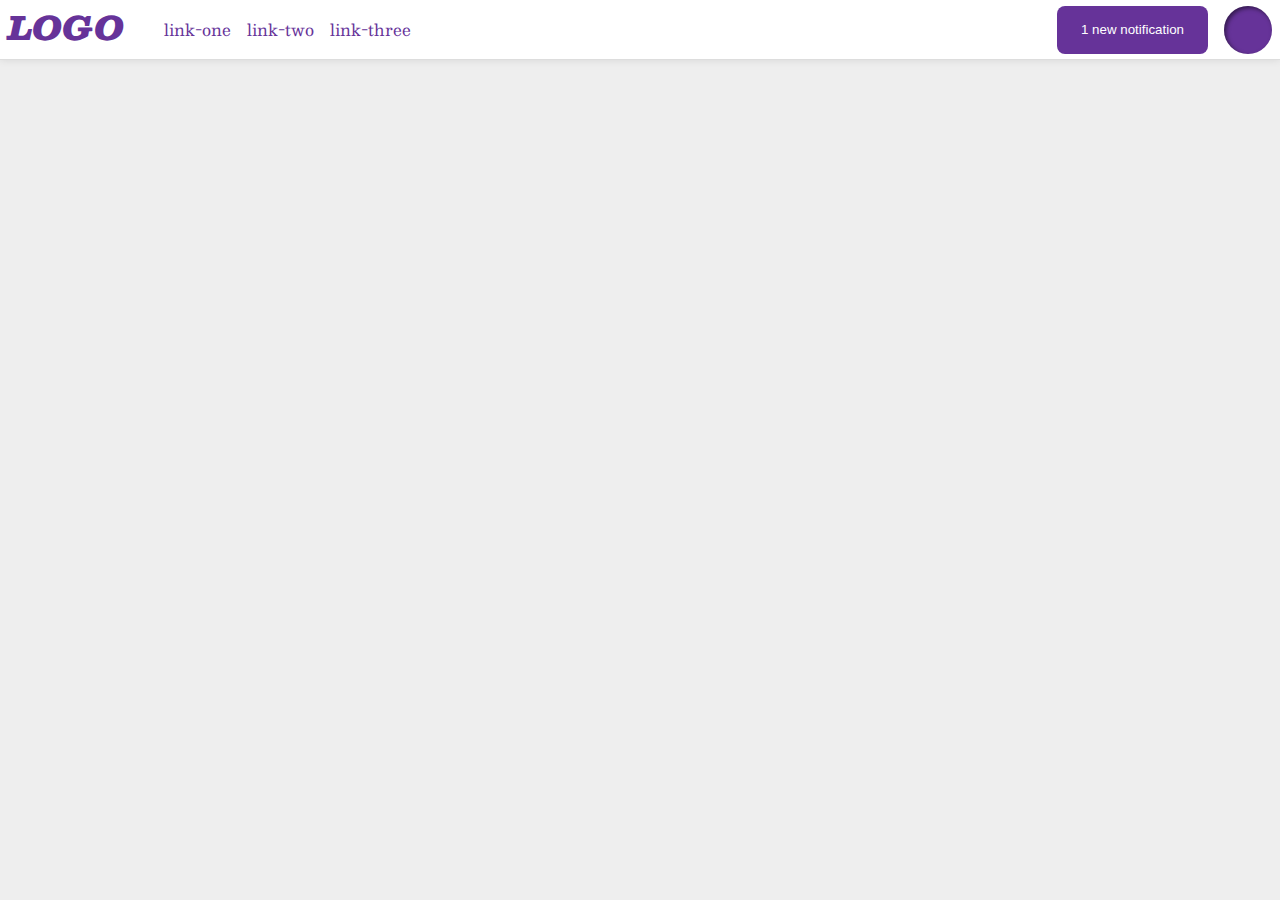
<file: flex/03-flex-header-2/index.html>
<!DOCTYPE html>
<html lang="en">

<head>
  <meta charset="UTF-8">
  <meta http-equiv="X-UA-Compatible" content="IE=edge">
  <meta name="viewport" content="width=device-width, initial-scale=1.0">
  <title>Flex Header 2</title>
  <link rel="stylesheet" href="style.css">
</head>

<body>
  <div class="header">
    <div class="push-left">
      <div class="logo">
        LOGO
      </div>
      <ul class="links">
        <li><a href="https://google.com">link-one</a></li>
        <li><a href="https://google.com">link-two</a></li>
        <li><a href="https://google.com">link-three</a></li>
      </ul>
    </div>
    <div class="push-right">
      <button class="notifications">
        1 new notification
      </button>
      <div class="profile-image"></div>
    </div>
  </div>
</body>

</html>
</file>
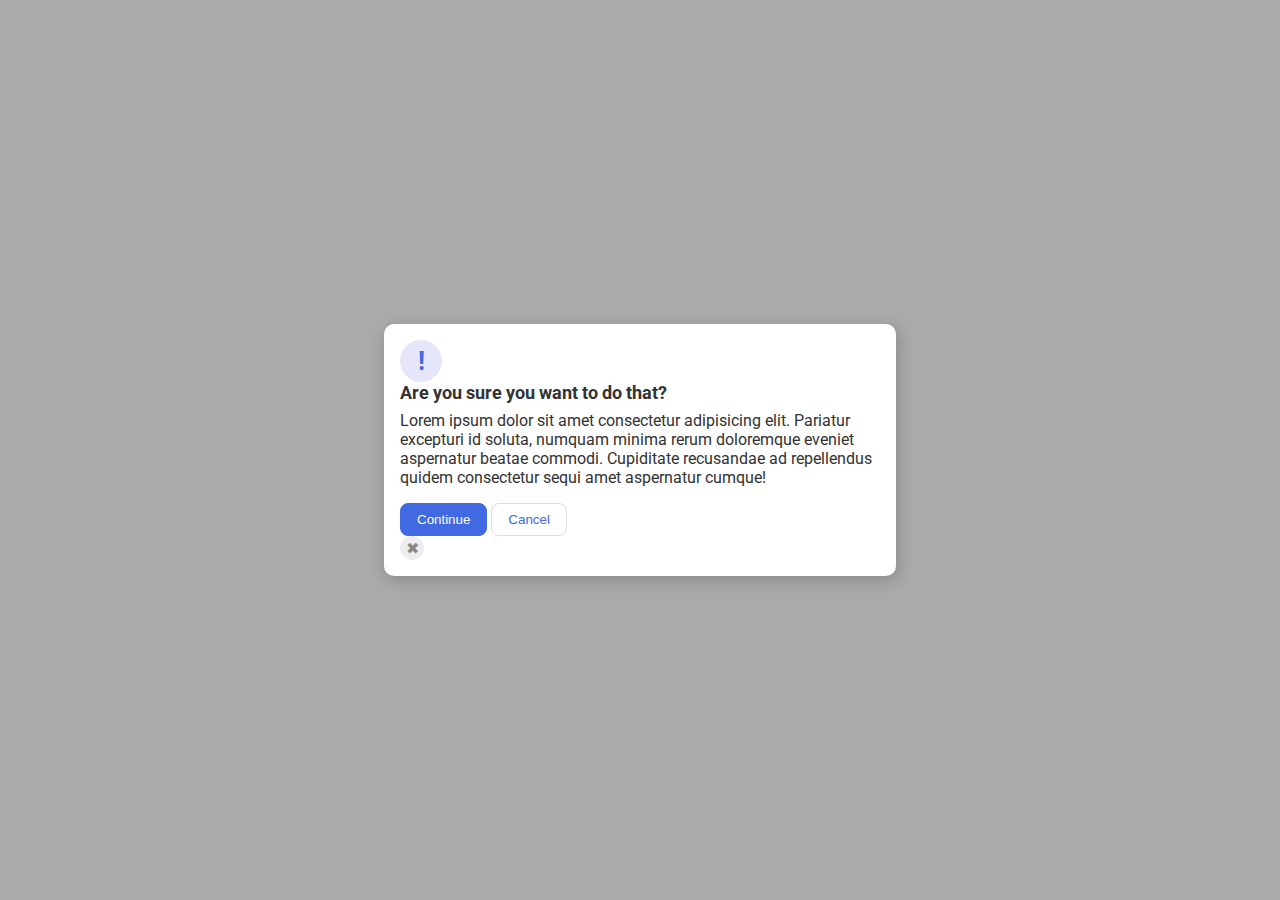
<file: flex/05-flex-modal/index.html>
<!DOCTYPE html>
<html lang="en">

<head>
  <meta charset="UTF-8">
  <meta http-equiv="X-UA-Compatible" content="IE=edge">
  <meta name="viewport" content="width=device-width, initial-scale=1.0">
  <link rel="stylesheet" href="style.css">
  <title>Modal</title>
</head>

<body>
  <div class="modal">
    <div class="container">
      <div class="item-1">
        <div class="icon">!</div>
      </div>
      <div class="item-2">
        <div class="header">Are you sure you want to do that?</div>
        <div class="text">Lorem ipsum dolor sit amet consectetur adipisicing elit. Pariatur excepturi id soluta, numquam
          minima rerum doloremque eveniet aspernatur beatae commodi. Cupiditate recusandae ad repellendus quidem
          consectetur
          sequi amet aspernatur cumque!</div>
        <div class="buttons">
          <button class="continue">Continue</button>
          <button class="cancel">Cancel</button>
        </div>
      </div>
      <div class="item-3">
        <button class="close-button">✖</button>
      </div>
    </div>

  </div>
</body>

</html>
</file>
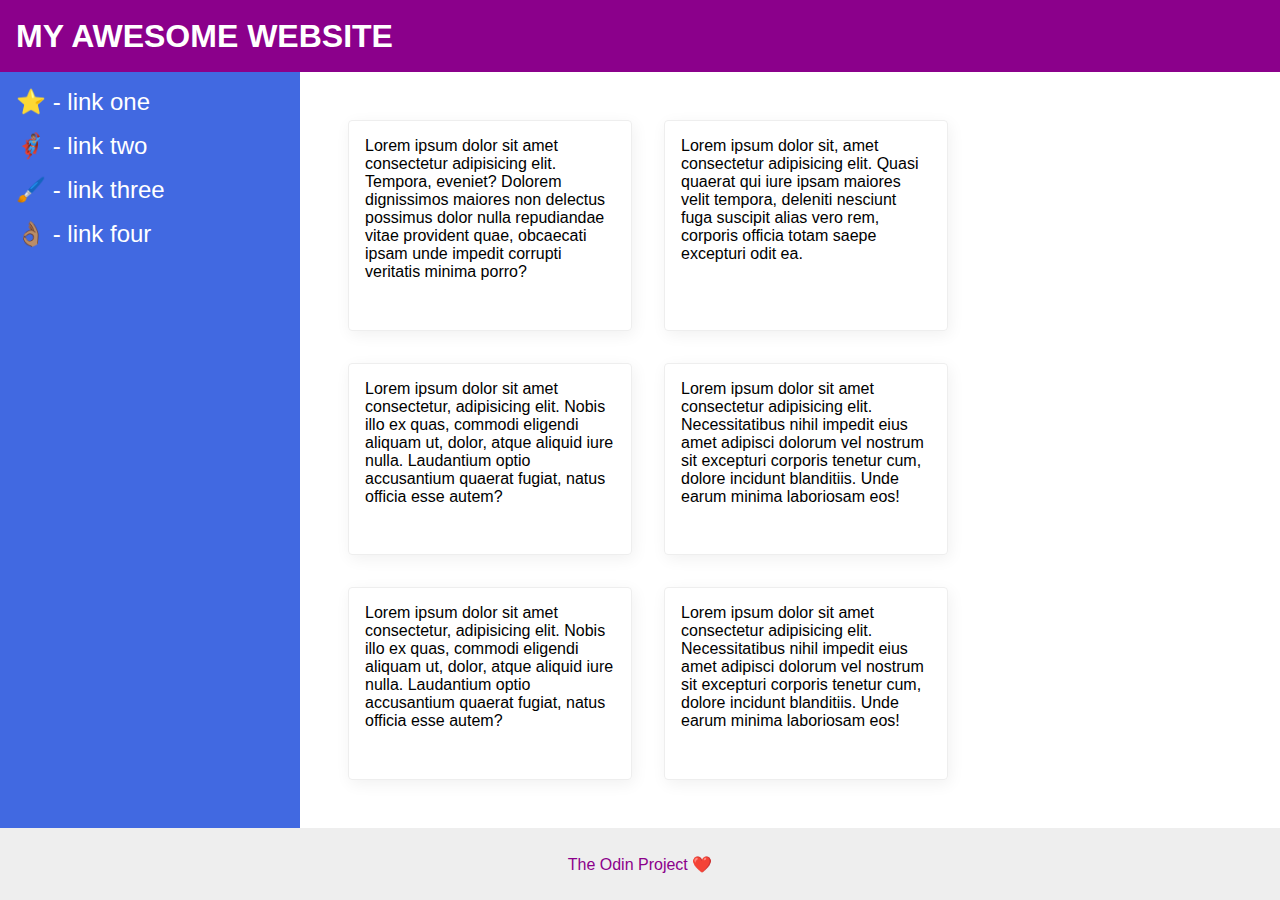
<file: flex/07-flex-layout-2/index.html>
<!DOCTYPE html>
<html lang="en">

<head>
  <meta charset="UTF-8">
  <meta http-equiv="X-UA-Compatible" content="IE=edge">
  <meta name="viewport" content="width=device-width, initial-scale=1.0">
  <title>The Holy Grail</title>
  <link rel="stylesheet" href="style.css">
</head>

<body>
  <div class="header">
    MY AWESOME WEBSITE
  </div>

  <div class="container">
    <div class="sidebar">
      <ul>
        <li><a href="#">⭐ - link one</a></li>
        <li><a href="#">🦸🏽‍♂️ - link two</a></li>
        <li><a href="#">🖌️ - link three</a></li>
        <li><a href="#">👌🏽 - link four</a></li>
      </ul>
    </div>
    <div class="cards">
      <div class="card">Lorem ipsum dolor sit amet consectetur adipisicing elit. Tempora, eveniet? Dolorem dignissimos
        maiores non delectus possimus dolor nulla repudiandae vitae provident quae, obcaecati ipsam unde impedit
        corrupti
        veritatis minima porro?</div>
      <div class="card">Lorem ipsum dolor sit, amet consectetur adipisicing elit. Quasi quaerat qui iure ipsam maiores
        velit tempora, deleniti nesciunt fuga suscipit alias vero rem, corporis officia totam saepe excepturi odit ea.
      </div>
      <div class="card">Lorem ipsum dolor sit amet consectetur, adipisicing elit. Nobis illo ex quas, commodi eligendi
        aliquam ut, dolor, atque aliquid iure nulla. Laudantium optio accusantium quaerat fugiat, natus officia esse
        autem?</div>
      <div class="card">Lorem ipsum dolor sit amet consectetur adipisicing elit. Necessitatibus nihil impedit eius
        amet
        adipisci dolorum vel nostrum sit excepturi corporis tenetur cum, dolore incidunt blanditiis. Unde earum minima
        laboriosam eos!</div>
      <div class="card">Lorem ipsum dolor sit amet consectetur, adipisicing elit. Nobis illo ex quas, commodi eligendi
        aliquam ut, dolor, atque aliquid iure nulla. Laudantium optio accusantium quaerat fugiat, natus officia esse
        autem?</div>
      <div class="card">Lorem ipsum dolor sit amet consectetur adipisicing elit. Necessitatibus nihil impedit eius
        amet
        adipisci dolorum vel nostrum sit excepturi corporis tenetur cum, dolore incidunt blanditiis. Unde earum minima
        laboriosam eos!</div>
    </div>
  </div>
  </div>
  <div class="footer">
    The Odin Project ❤️
  </div>
</body>

</html>
</file>
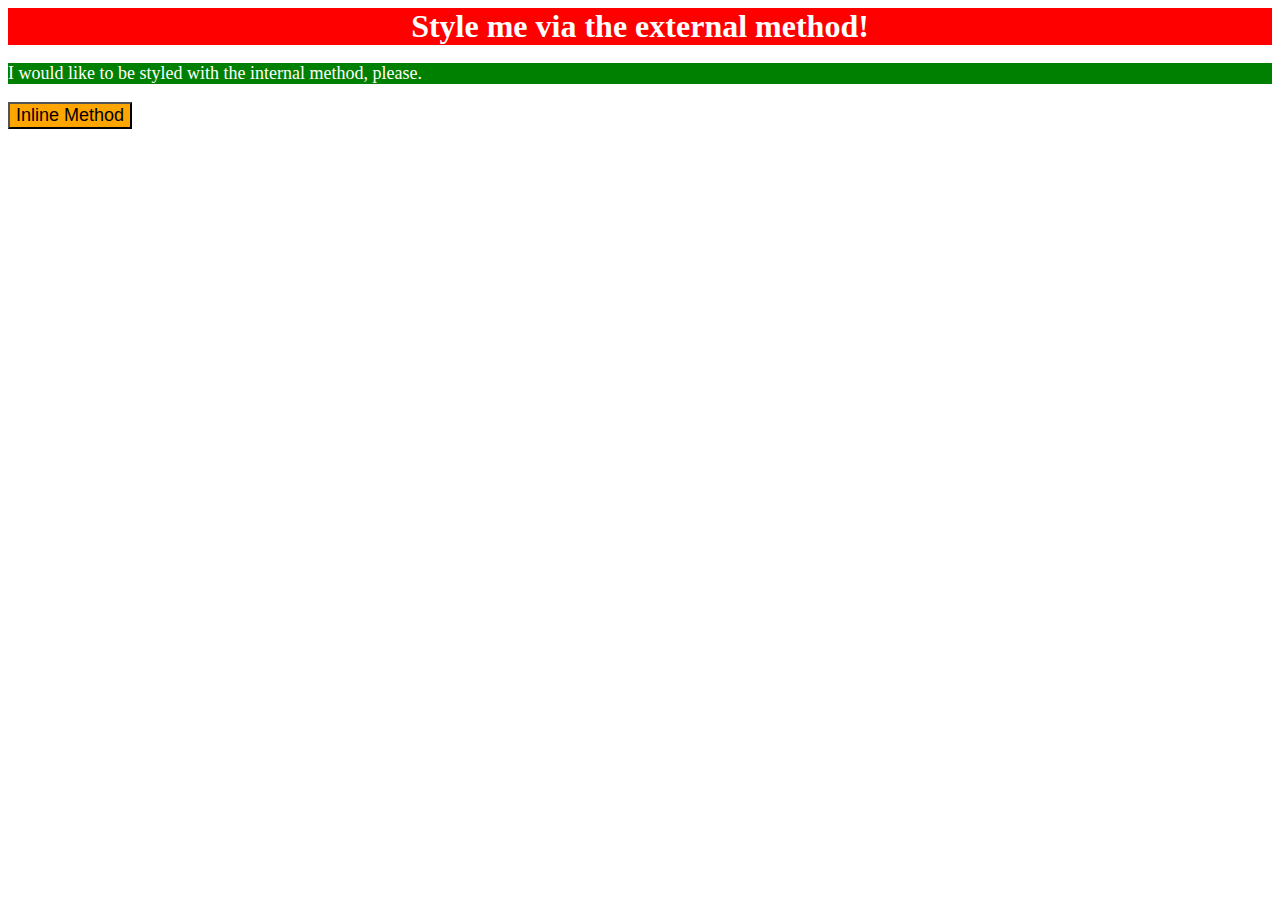
<file: foundations/01-css-methods/index.html>
<!DOCTYPE html>
<html lang="en">

<head>
  <meta charset="UTF-8">
  <meta http-equiv="X-UA-Compatible" content="IE=edge">
  <meta name="viewport" content="width=device-width, initial-scale=1.0">
  <link rel="stylesheet" href="style.css">
  <title>Methods for Adding CSS</title>
  <style>
    p {
      background-color: green;
      color: white;
      font-size: 18px;
    }
  </style>
</head>

<body>
  <div>Style me via the external method!</div>
  <p>I would like to be styled with the internal method, please.</p>
  <button style="background-color: orange; font-size: 18px;">Inline Method</button>
</body>

</html>
</file>
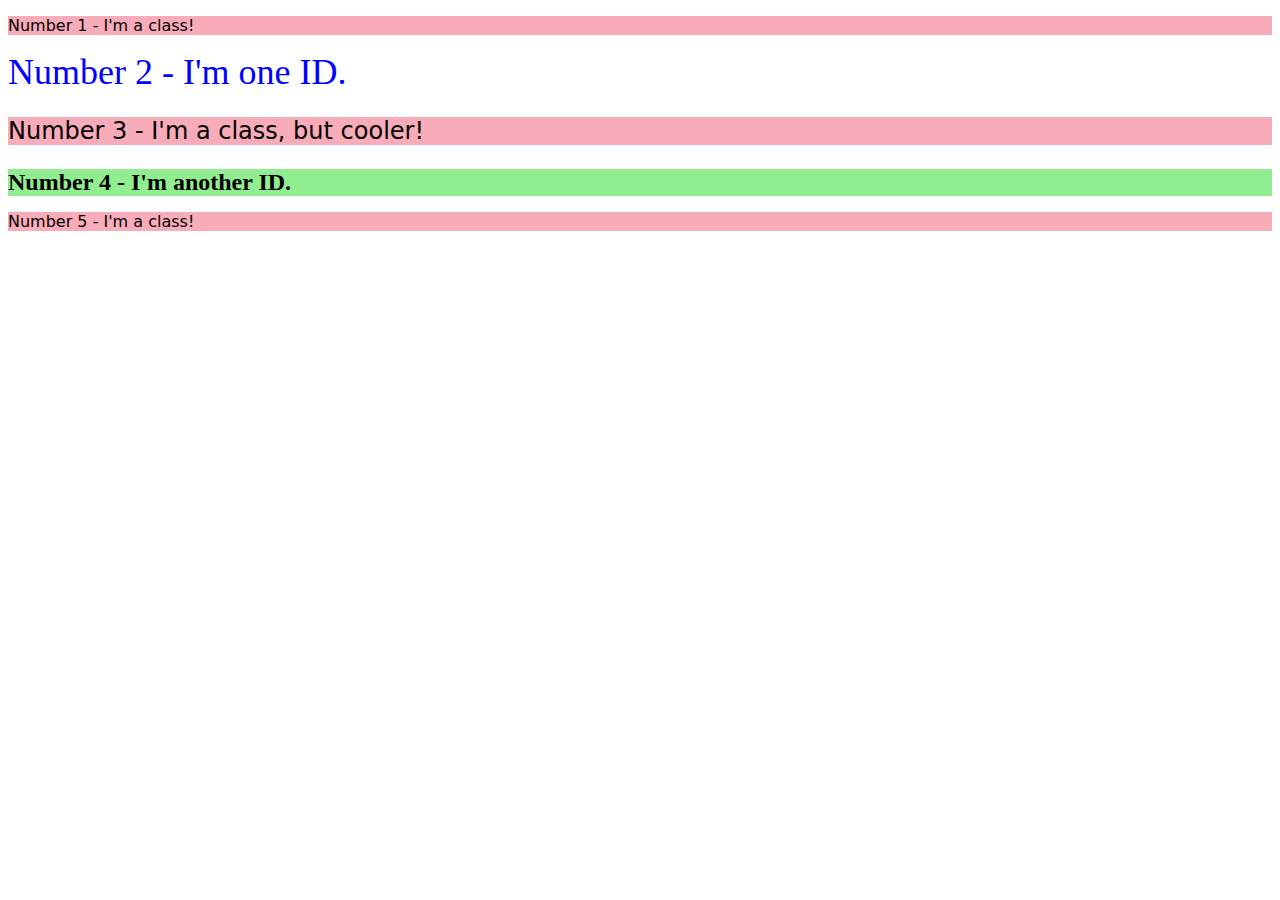
<file: foundations/02-class-id-selectors/index.html>
<!DOCTYPE html>
<html lang="en">

<head>
  <meta charset="UTF-8">
  <meta http-equiv="X-UA-Compatible" content="IE=edge">
  <meta name="viewport" content="width=device-width, initial-scale=1.0">
  <title>Class and ID Selectors</title>
  <link rel="stylesheet" href="style.css">
</head>

<body>
  <p class="odd">Number 1 - I'm a class!</p>
  <div id="blue">Number 2 - I'm one ID.</div>
  <p class="odd fsz-24px">Number 3 - I'm a class, but cooler!</p>
  <div id="green" class="fsz-24px">Number 4 - I'm another ID.</div>
  <p class="odd">Number 5 - I'm a class!</p>
</body>

</html>
</file>
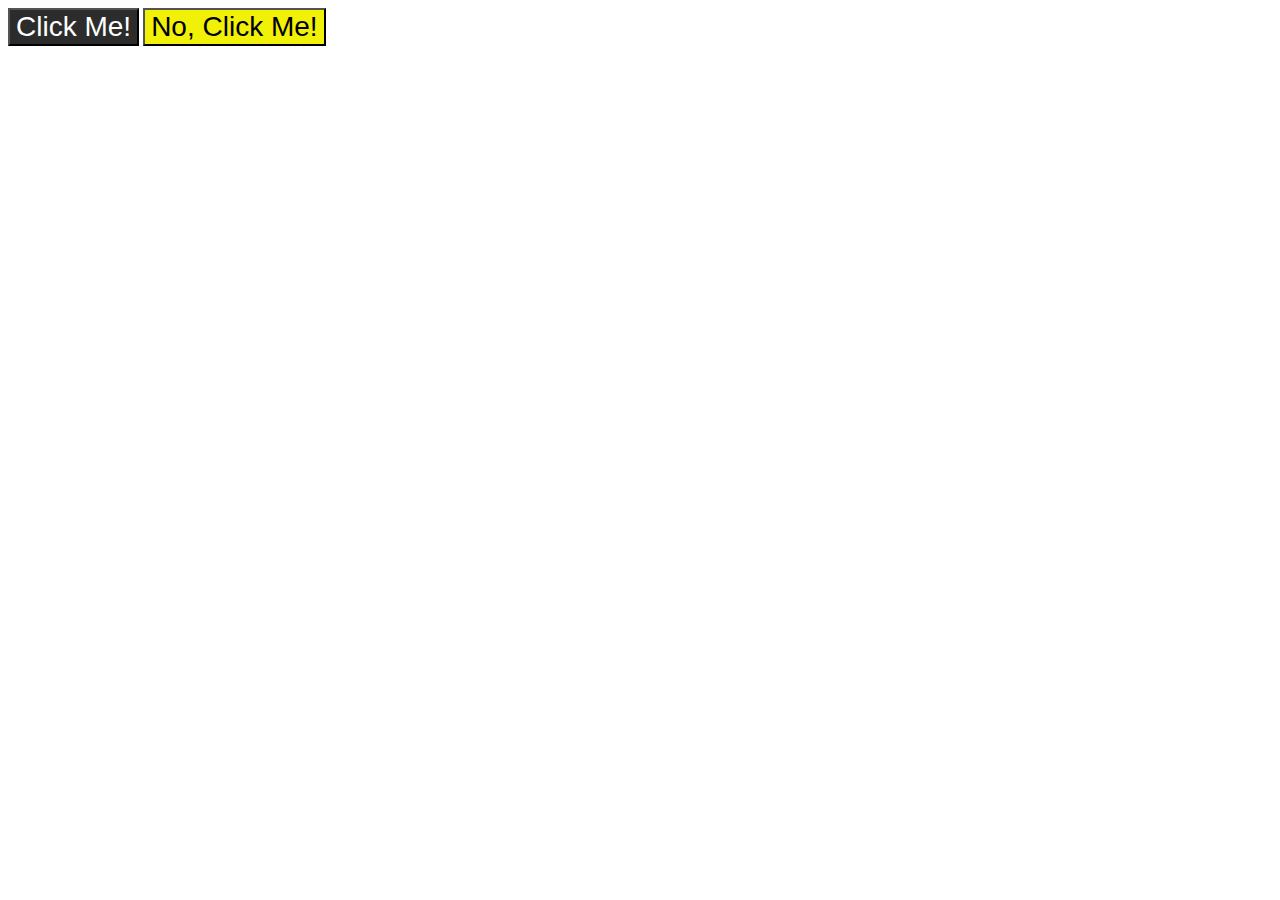
<file: foundations/03-grouping-selectors/index.html>
<!DOCTYPE html>
<html lang="en">

<head>
  <meta charset="UTF-8">
  <meta http-equiv="X-UA-Compatible" content="IE=edge">
  <meta name="viewport" content="width=device-width, initial-scale=1.0">
  <title>Grouping Selectors</title>
  <link rel="stylesheet" href="style.css">
</head>

<body>
  <button class="button-one">Click Me!</button>
  <button class="button-two">No, Click Me!</button>
</body>

</html>
</file>
<file: flex/03-flex-header-2/style.css>
/* this is some magical font-importing.  
you'll learn about it later. */
@import url('https://fonts.googleapis.com/css2?family=Besley:ital,wght@0,400;1,900&display=swap');

body {
  margin: 0;
  background: #eee;
  font-family: Besley, serif;
}

.header {
  background: white;
  border-bottom: 1px solid #ddd;
  box-shadow: 0 0 8px rgba(0, 0, 0, .1);
  display: flex;
  /* add display flex */
  justify-content: space-between;
  align-items: center;
}

.profile-image {
  background: rebeccapurple;
  box-shadow: inset 2px 2px 4px rgba(0, 0, 0, .5);
  border-radius: 50%;
  width: 48px;
  height: 48px;
}

.logo {
  color: rebeccapurple;
  font-size: 32px;
  font-weight: 900;
  font-style: italic;
  margin-left: 8px;
}

button {
  border: none;
  border-radius: 8px;
  background: rebeccapurple;
  color: white;
  padding: 8px 24px;
}

a {
  /* this removes the line under our links */
  text-decoration: none;
  color: rebeccapurple;
}

ul {
  list-style-type: none;
}

ul.links {
  display: flex;
  gap: 16px;
  align-items: center;
}

.push-left {
  display: flex;
}

.push-right {
  display: flex;
  gap: 16px;
  margin-right: 8px;
}
</file>
<file: flex/05-flex-modal/style.css>
@import url('https://fonts.googleapis.com/css2?family=Roboto:wght@400;700&display=swap');

html,
body {
  height: 100%;
}

body {
  font-family: Roboto, sans-serif;
  margin: 0;
  background: #aaa;
  color: #333;
  /* I'll give you this one for free lol */
  display: flex;
  align-items: center;
  justify-content: center;
}

.modal {
  background: white;
  width: 480px;
  border-radius: 10px;
  box-shadow: 2px 4px 16px rgba(0, 0, 0, .2);
  display: flex;
  gap: 16px;
  padding: 16px;
}

.icon {
  color: royalblue;
  font-size: 26px;
  font-weight: 700;
  background: lavender;
  width: 42px;
  height: 42px;
  border-radius: 50%;
  display: flex;
  align-items: center;
  justify-content: center;
  /* margin-left: 10px; */
  flex-shrink: 0;
}

.close-button {
  background: #eee;
  border-radius: 50%;
  color: #888;
  font-weight: 400;
  font-size: 16px;
  height: 24px;
  width: 24px;
  display: flex;
  align-items: center;
  justify-content: center;
  border: 1px solid #eee;
  padding: 0;
  align-self: baseline;
}

button {
  cursor: pointer;
  padding: 8px 16px;
  border-radius: 8px;
}

button.continue {
  background: royalblue;
  border: 1px solid royalblue;
  color: white;
}

button.cancel {
  background: white;
  border: 1px solid #ddd;
  color: royalblue;
}

.header {
  font-weight: 700;
  font-size: 18px;
  margin-right: auto;
  display: flex;
  align-items: center;
  justify-content: space-between;
  margin-bottom: 8px;
}

.text {
  margin-bottom: 16px;
}
</file>
<file: flex/07-flex-layout-2/style.css>
body {
  font-family: -apple-system, BlinkMacSystemFont, 'Segoe UI', Roboto, Oxygen, Ubuntu, Cantarell, 'Open Sans', 'Helvetica Neue', sans-serif;
  margin: 0;
  min-height: 100vh;
  display: flex;
  flex-direction: column;

}


.header {
  height: 72px;
  background: darkmagenta;
  color: white;
  font-size: 32px;
  font-weight: 900;
  padding: 0 16px;
  display: flex;
  align-items: center;
}

.container {
  display: flex;
  flex: 1;
}

.sidebar {
  width: 300px;
  background: royalblue;
  box-sizing: border-box;
  flex-shrink: 0;
  padding: 16px;
}

.sidebar a {
  font-size: 24px;
  color: white;
  text-decoration: none;
}

.footer {
  height: 72px;
  background: #eee;
  color: darkmagenta;
  display: flex;
  justify-content: center;
  align-items: center;
}



.card {
  border: 1px solid #eee;
  box-shadow: 2px 4px 16px rgba(0, 0, 0, .06);
  border-radius: 4px;
  padding: 16px;
  width: 250px;
}

.cards {
  display: flex;
  flex-wrap: wrap;
  padding: 48px;
  gap: 32px;
}

ul {
  list-style: none;
  margin: 0;
  padding: 0;
}

li {
  margin-bottom: 16px;
}
</file>
<file: foundations/01-css-methods/style.css>
div {
  background-color: red;
  color: white;
  font-size: 32px;
  text-align: center;
  font-weight: bold;
}
</file>
<file: foundations/02-class-id-selectors/style.css>
p.odd {
  background-color: rgb(248, 172, 185);
  font-family: Verdana, "DejaVu Sans", sans-serif;
}

div#blue {
  color: blue;
  font-size: 36px;
}

.fsz-24px {
  font-size: 24px;
}

#green {
  background-color: #90ee90;
  font-weight: bold;
}
</file>
<file: foundations/03-grouping-selectors/style.css>
.button-one {
  background-color: #000000d3;
  color: #fff;
}

.button-two {
  background-color: #f1f107;
}

.button-one,
.button-two {
  font-size: 28px;
  font-family: Helvetica, "Times New Roman", sans-serif;
}
</file>
